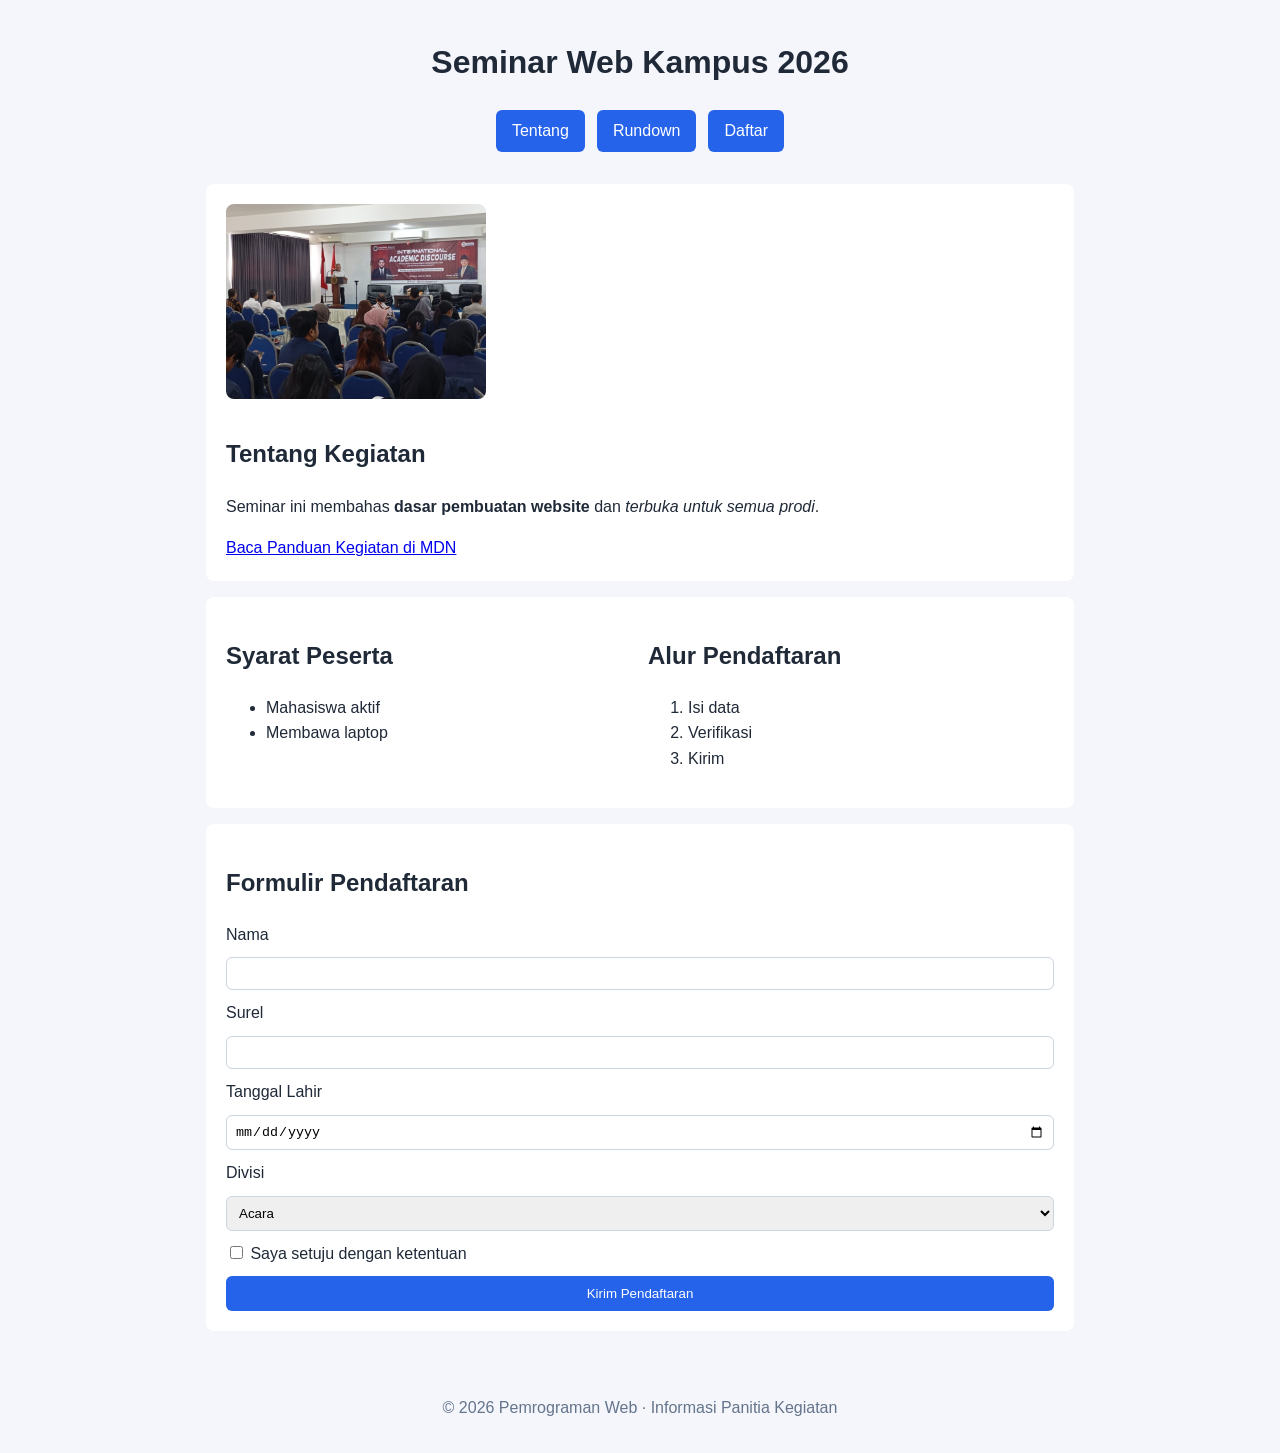
<file: index.html>
<!doctype html>
<html lang="id">
  <head>
    <meta charset="utf-8">
    <meta name="viewport" content="width=device-width, initial-scale=1">
    <title>Seminar Web Kampus</title>
    <link rel="stylesheet" href="style.css">
  </head>
  <body>
    <header>
      <h1>Seminar Web Kampus 2026</h1>
      <nav>
        <a href="#tentang">Tentang</a>
        <a href="#rundown">Rundown</a>
        <a href="#daftar">Daftar</a>
      </nav>
    </header>

    <main>
      <section id="tentang">
        <img src="kegiatan.jpeg" alt="Peserta seminar berkumpul di aula kampus">
        <div>
          <h2>Tentang Kegiatan</h2>
          <p>Seminar ini membahas <strong>dasar pembuatan website</strong> dan <em>terbuka untuk semua prodi</em>.</p>
          <a href="https://developer.mozilla.org" target="_blank" rel="noreferrer">Baca Panduan Kegiatan di MDN</a>
        </div>
      </section>

      <section id="rundown">
        <div>
          <h2>Syarat Peserta</h2>
          <ul>
            <li>Mahasiswa aktif</li>
            <li>Membawa laptop</li>
          </ul>
        </div>
        <div>
          <h2>Alur Pendaftaran</h2>
          <ol>
            <li>Isi data</li>
            <li>Verifikasi</li>
            <li>Kirim</li>
          </ol>
        </div>
      </section>

      <section id="daftar">
        <h2>Formulir Pendaftaran</h2>
        <form action="#" method="post">
          <label for="nama">Nama</label>
          <input id="nama" name="nama" type="text" required>

          <label for="surel">Surel</label>
          <input id="surel" name="surel" type="email" required>

          <label for="lahir">Tanggal Lahir</label>
          <input id="lahir" name="lahir" type="date">

          <label for="divisi">Divisi</label>
          <select id="divisi" name="divisi">
            <option>Acara</option>
            <option>Humas</option>
            <option>Konsumsi</option>
          </select>

          <label for="setuju">
            <input id="setuju" name="setuju" type="checkbox" required> Saya setuju dengan ketentuan
          </label>

          <button type="submit">Kirim Pendaftaran</button>
        </form>
      </section>
    </main>

    <footer>
      <p>© 2026 Pemrograman Web · Informasi Panitia Kegiatan</p>
    </footer>
  </body>
</html>
</file>
<file: style.css>
* { box-sizing: border-box; }

body {
  margin: 0;
  font-family: Arial, sans-serif;
  background: #f4f6fb;
  color: #1f2937;
  line-height: 1.6;
}

header, main, footer {
  max-width: 900px;
  margin: 0 auto;
  padding: 16px;
}

header { text-align: center; }

nav {
  display: flex;
  justify-content: center;
  gap: 12px;
  flex-wrap: wrap;
}

nav a {
  padding: 8px 16px;
  background: #2563eb;
  color: #fff;
  text-decoration: none;
  border-radius: 6px;
}

section {
  background: #fff;
  padding: 20px;
  margin-bottom: 16px;
  border-radius: 8px;
}

#tentang {
  display: flex;
  gap: 16px;
  align-items: center;
  flex-wrap: wrap;
}

#tentang img {
  width: 260px;
  max-width: 100%;
  border-radius: 8px;
}

#rundown {
  display: flex;
  gap: 16px;
  flex-wrap: wrap;
  justify-content: space-between;
}

#rundown div { flex: 1; min-width: 220px; }

form {
  display: flex;
  flex-direction: column;
  gap: 10px;
}

input[type="text"], input[type="email"], input[type="date"], select {
  padding: 8px;
  border: 1px solid #cbd5e1;
  border-radius: 6px;
}

button {
  padding: 10px;
  background: #2563eb;
  color: #fff;
  border: none;
  border-radius: 6px;
  cursor: pointer;
}

footer { text-align: center; color: #64748b; }
</file>
